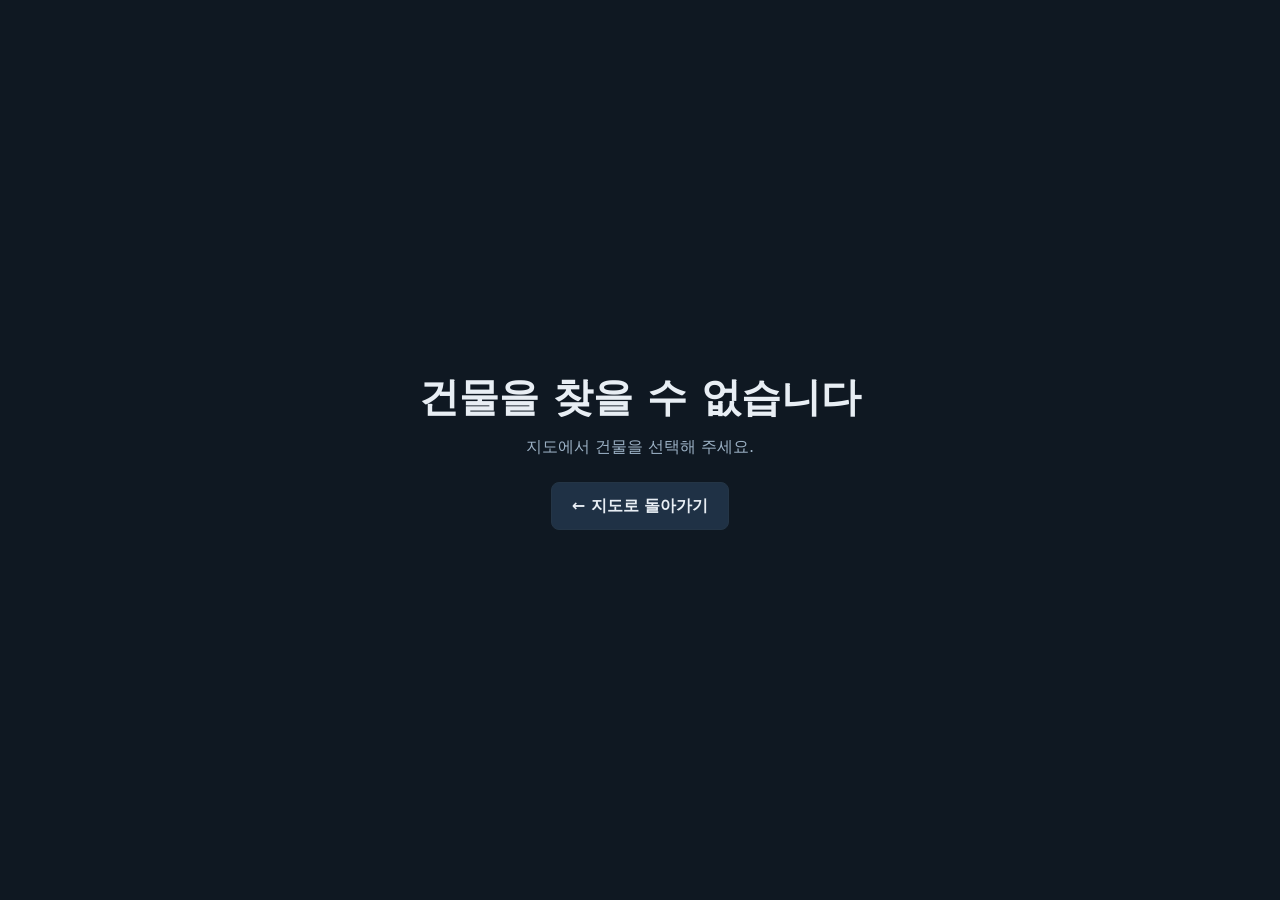
<file: building.html>
<!doctype html>
<html lang="ko">
  <head>
    <meta charset="UTF-8" />
    <meta name="viewport" content="width=device-width, initial-scale=1" />
    <title>건물 홈 - 공조 관제 재구성</title>
    <link rel="stylesheet" href="building.css" />
  </head>

  <body>
    <div id="app"></div>
    <script type="module" src="building.js"></script>
  </body>
</html>
</file>
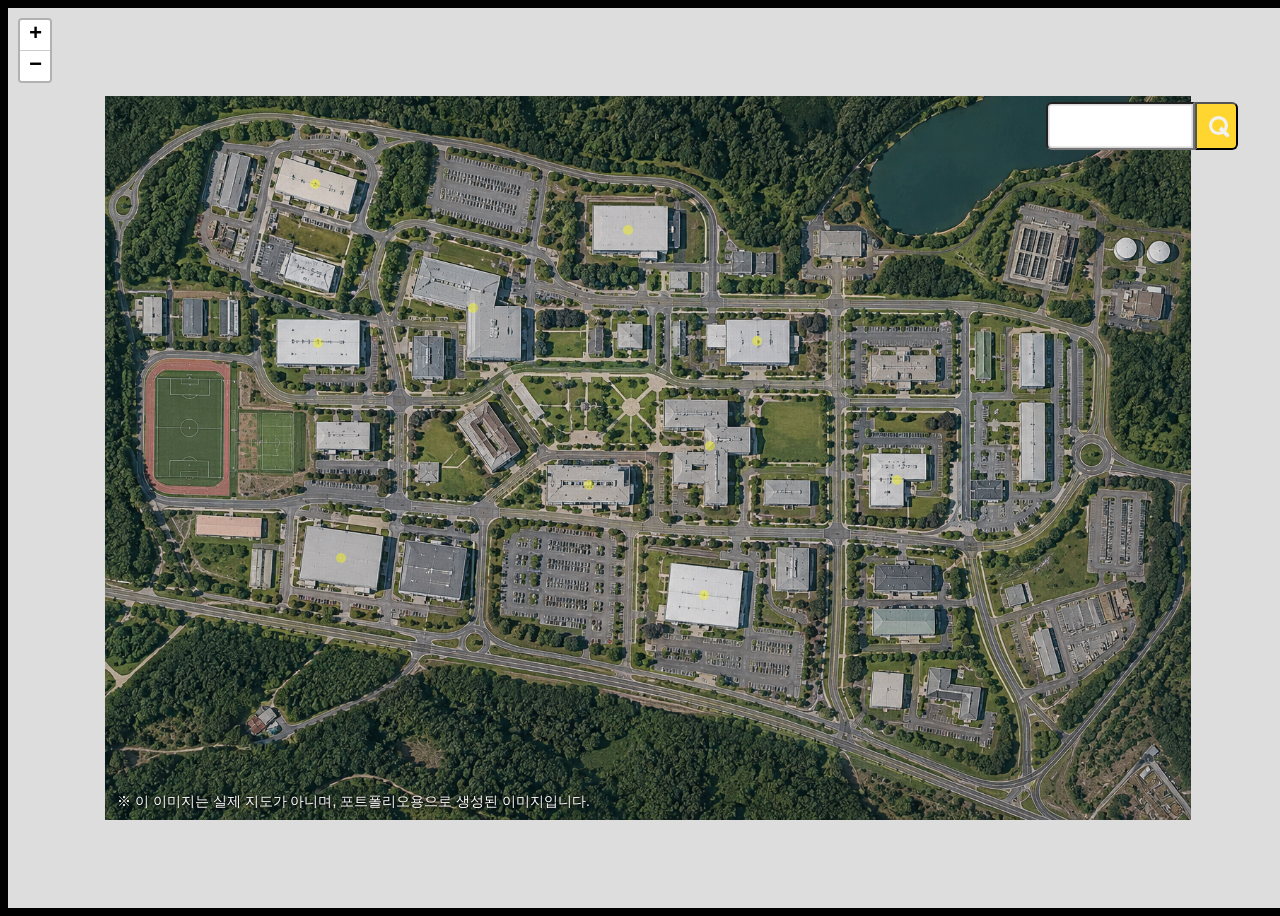
<file: home.html>
<!doctype html>
<!-- @noSnoop -->
<html lang="en">
  <head>
    <meta charset="UTF-8" />
    <title>UMCS OVERVIEW</title>
    <link rel="stylesheet" href="./lib/leaflet/leaflet.css" />
    <link rel="stylesheet" href="style.css" />
  </head>

  <body>
    <div id="map"></div>
    <div class="listBox"></div>

    <div class="srch_form autocomplete">
      <form action="" class="search-bar">
        <input
          type="search"
          name="search"
          id="search"
          onkeyup="filter()"
          pattern=".*\S.*"
          required
        />
        <button class="search-btn" type="submit">
          <span>Search</span>
        </button>
      </form>
      <div id="autoMaker"></div>
    </div>
  </body>

  <script src="./lib/leaflet/leaflet.js"></script>
  <script src="main.js"></script>
</html>
</file>
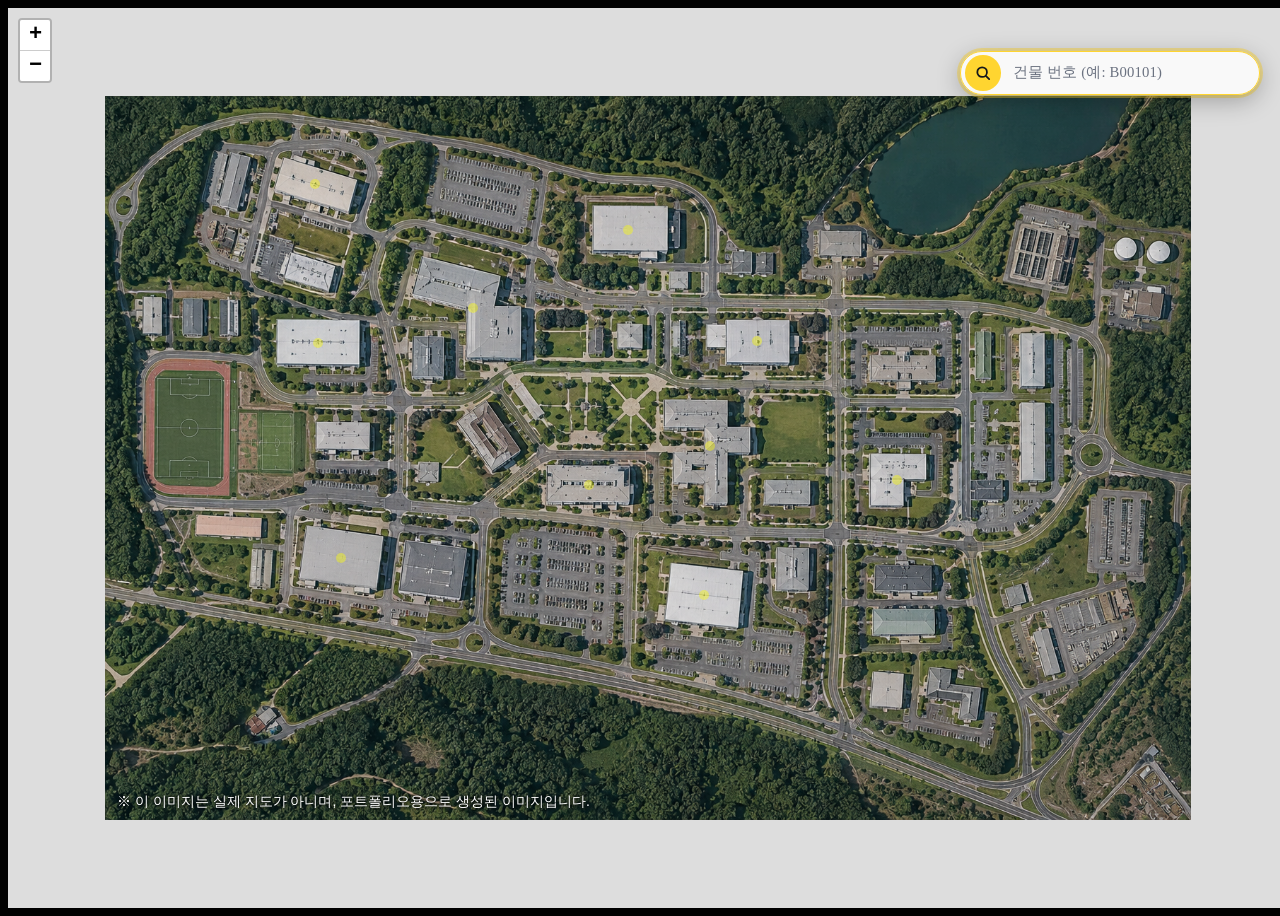
<file: bas-rebuild/home.html>
<!doctype html>
<!-- @noSnoop -->
<html lang="en">
  <head>
    <meta charset="UTF-8" />
    <title>UMCS OVERVIEW</title>
    <link rel="stylesheet" href="./lib/leaflet/leaflet.css" />
    <link rel="stylesheet" href="style.css" />
  </head>

  <body>
    <div id="map"></div>
    <div class="listBox"></div>

    <div class="srch_form autocomplete">
      <form action="" class="search-bar">
        <input
          type="search"
          name="search"
          id="search"
          placeholder="건물 번호 (예: B00101)"
          autocomplete="off"
          aria-label="건물 번호 검색"
          onkeyup="filter()"
          pattern=".*\S.*"
          required
        />
        <button class="search-btn" type="submit">
          <svg viewBox="0 0 24 24" fill="none" stroke="currentColor" stroke-width="2.4" stroke-linecap="round" stroke-linejoin="round" aria-hidden="true">
            <circle cx="11" cy="11" r="6.5" />
            <path d="M16 16l4.5 4.5" />
          </svg>
          <span>Search</span>
        </button>
      </form>
      <div id="autoMaker"></div>
    </div>
  </body>

  <script src="./lib/leaflet/leaflet.js"></script>
  <script src="main.js"></script>
</html>
</file>
<file: building.css>
:root {
  color-scheme: dark;
  --bg: #0f1822;
  --bar: #16222f;
  --line: #243546;
  --text: #e8eef4;
  --muted: #9bb0c4;
  --btn: #1f3145;
  --btn-hover: #2a4260;
  --accent: #4aa3ff;
  --ok: #1e7a4c;
  --danger: #d6363c;
  --gutter: clamp(1rem, 3vw, 2.5rem);
  font-family: -apple-system, "Apple SD Gothic Neo", "Malgun Gothic", "Noto Sans KR", system-ui, sans-serif;
}

* {
  box-sizing: border-box;
}

html,
body {
  height: 100%;
  margin: 0;
  background: var(--bg);
  color: var(--text);
}

#app {
  height: 100vh;
  height: 100dvh;
}

:focus-visible {
  outline: 2px solid var(--accent);
  outline-offset: 2px;
}

/* ── 레이아웃: 상단 10% 메뉴 바 / 나머지 90% 콘텐츠 ─────────────────────
   메뉴 바 내용(이름 줄 + 버튼 줄)이 10%보다 크면 내용 높이만큼 늘어난다. 좁은 화면에서 버튼이 줄바꿈될 때도 겹치지 않는다. */

.shell {
  height: 100%;
  display: grid;
  grid-template-rows: minmax(min-content, 10%) minmax(0, 1fr);
}

.content {
  position: relative;
  min-height: 0;
  overflow: hidden;
}

.page-slot {
  height: 100%;
}

.page {
  position: relative;
  height: 100%;
}

.page__photo {
  display: block;
  width: 100%;
  height: 100%;
  object-fit: cover;
}

/* 재구성·가상 데이터 안내. 모든 페이지 하단에 고정 */
.notice {
  position: absolute;
  inset: auto 0 0;
  margin: 0;
  padding: 0.5rem var(--gutter);
  font-size: 0.8125rem;
  color: #fff;
  background: rgb(0 0 0 / 0.68);
}

/* ── 메뉴 바 ──────────────────────────────────────────────────────── */

.menubar {
  position: relative;
  z-index: 10;
  display: flex;
  flex-direction: column;
  justify-content: center;
  gap: 0.5rem;
  padding: 0.5rem var(--gutter);
  background: var(--bar);
  border-bottom: 1px solid var(--line);
}

.menubar__title {
  display: flex;
  flex-wrap: wrap;
  align-items: baseline;
  gap: 0.25rem 1rem;
}

.menubar__back {
  color: var(--muted);
  font-size: 0.875rem;
  text-decoration: none;
}

.menubar__back:hover {
  color: var(--text);
  text-decoration: underline;
}

.menubar__name {
  margin: 0;
  font-size: 1.25rem;
}

.menubar__id {
  margin-left: 0.6rem;
  font-size: 0.875rem;
  font-weight: 500;
  color: var(--muted);
}

.menubar__row {
  display: flex;
  flex-wrap: wrap;
  justify-content: space-between;
  align-items: center;
  gap: 0.75rem 1rem;
}

.menubar__nav {
  display: flex;
  flex-wrap: wrap;
  gap: 0.5rem;
}

.btn,
.alarm-btn {
  display: inline-flex;
  align-items: center;
  gap: 0.5rem;
  min-height: 3rem;
  padding: 0 1.25rem;
  border: 1px solid var(--line);
  border-radius: 0.5rem;
  font: inherit;
  font-weight: 600;
  text-decoration: none;
  cursor: pointer;
}

.btn {
  background: var(--btn);
  color: var(--text);
}

.btn:hover {
  background: var(--btn-hover);
}

.btn[aria-current="page"],
.btn.is-active {
  border-color: var(--accent);
  box-shadow: inset 0 -3px 0 var(--accent);
}

.btn--dropdown::after {
  content: "";
  border: 0.3rem solid transparent;
  border-top-color: currentColor;
  border-bottom: 0;
}

.btn--dropdown[aria-expanded="true"]::after {
  transform: rotate(180deg);
}

/* ── AHU 드롭다운 ─────────────────────────────────────────────────── */

.dropdown {
  position: relative;
}

.dropdown__list {
  position: absolute;
  top: calc(100% + 0.35rem);
  left: 0;
  min-width: 100%;
  margin: 0;
  padding: 0.35rem;
  list-style: none;
  background: var(--bar);
  border: 1px solid var(--line);
  border-radius: 0.5rem;
  box-shadow: 0 8px 24px rgb(0 0 0 / 0.45);
}

.dropdown__list[hidden] {
  display: none;
}

.dropdown__list a,
.dropdown__empty {
  display: block;
  padding: 0.6rem 1rem;
  border-radius: 0.35rem;
  white-space: nowrap;
}

.dropdown__list a {
  color: var(--text);
  text-decoration: none;
}

.dropdown__list a:hover {
  background: var(--btn-hover);
}

.dropdown__list a[aria-current="page"] {
  color: var(--accent);
  font-weight: 700;
}

.dropdown__empty {
  color: var(--muted);
}

/* ── 알람 상태 버튼 ───────────────────────────────────────────────── */

.alarm-btn {
  color: #fff;
  border-color: transparent;
  font-weight: 700;
}

.alarm-btn::before {
  content: "";
  width: 0.7rem;
  height: 0.7rem;
  border-radius: 50%;
  background: #fff;
}

.alarm-btn--none {
  background: var(--ok);
}

.alarm-btn--active {
  background: var(--danger);
}

.alarm-btn--active::before {
  animation: blink 1.2s ease-in-out infinite;
}

.alarm-btn--acked {
  background: #b45f06; /* 알람은 남아 있지만 모두 확인함 */
}

@keyframes blink {
  50% {
    opacity: 0.25;
  }
}

@media (prefers-reduced-motion: reduce) {
  .alarm-btn--active::before {
    animation: none;
  }
}

/* ── 건물 홈: 기본 정보 카드 ──────────────────────────────────────── */

.info-card {
  position: absolute;
  left: var(--gutter);
  bottom: 3.5rem; /* 하단 안내 문구 위 */
  min-width: 15rem;
  padding: 1rem 1.25rem;
  background: rgb(15 24 34 / 0.84);
  backdrop-filter: blur(6px);
  border: 1px solid rgb(255 255 255 / 0.14);
  border-radius: 0.75rem;
}

.info-card h2 {
  margin: 0 0 0.6rem;
  font-size: 0.8125rem;
  letter-spacing: 0.04em;
  color: var(--muted);
}

.info-card dl {
  display: grid;
  grid-template-columns: auto 1fr;
  gap: 0.35rem 1.5rem;
  margin: 0;
}

.info-card dt {
  color: var(--muted);
}

.info-card dd {
  margin: 0;
  text-align: right;
  font-weight: 600;
}

/* ── 준비 중 / 안내 페이지 ────────────────────────────────────────── */

.page--message {
  display: flex;
  flex-direction: column;
  align-items: center;
  justify-content: center;
  gap: 0.75rem;
  padding: 1.5rem var(--gutter) 4rem;
  text-align: center;
}

.page--message h1,
.page--message h2 {
  margin: 0;
  font-size: clamp(1.75rem, 4vw, 2.5rem);
}

.page--message p {
  margin: 0;
  color: var(--muted);
}

.page--message .btn {
  margin-top: 0.75rem;
}

.page__eyebrow {
  font-size: 0.875rem;
}

.page--standalone {
  height: 100%;
  padding-bottom: 1.5rem;
}

/* ── 알람 콘솔 ────────────────────────────────────────────────────── */

.alarm-console {
  width: min(56rem, calc(100vw - 2rem));
  max-height: min(36rem, calc(100dvh - 2rem));
  padding: 0; /* 백드롭 클릭 판별을 위해 dialog 자체에는 여백을 두지 않는다 */
  overflow: hidden;
  color: var(--text);
  background: var(--bar);
  border: 1px solid var(--line);
  border-radius: 0.75rem;
}

.alarm-console[open] {
  display: flex;
  flex-direction: column;
}

.alarm-console::backdrop {
  background: rgb(0 0 0 / 0.6);
}

.alarm-console__head {
  display: flex;
  justify-content: space-between;
  align-items: flex-start;
  gap: 1rem;
  padding: 1rem 1.25rem;
  border-bottom: 1px solid var(--line);
}

.alarm-console__head h2 {
  margin: 0;
  font-size: 1.125rem;
}

.alarm-console__sub {
  margin: 0.25rem 0 0;
  font-size: 0.875rem;
  color: var(--muted);
}

.alarm-console__close,
.dialog-close {
  width: 2.5rem;
  height: 2.5rem;
  border: 0;
  border-radius: 0.5rem;
  background: transparent;
  color: var(--text);
  font-size: 1.5rem;
  line-height: 1;
  cursor: pointer;
}

.alarm-console__close:hover,
.dialog-close:hover {
  background: var(--btn-hover);
}

.alarm-console__body {
  overflow: auto;
}

.alarm-console__table {
  width: 100%;
  min-width: 34rem;
  border-collapse: collapse;
  font-size: 0.9375rem;
}

.alarm-console__table th {
  position: sticky;
  top: 0;
  padding: 0.65rem 1.25rem;
  text-align: left;
  font-weight: 600;
  color: var(--muted);
  background: var(--bar);
  border-bottom: 1px solid var(--line);
}

.alarm-console__table td {
  padding: 0.7rem 1.25rem;
  border-bottom: 1px solid rgb(255 255 255 / 0.06);
}

.alarm-console__table tr.is-unacked {
  background: rgb(214 54 60 / 0.14);
}

.alarm-console__table tr.is-acked {
  background: rgb(180 95 6 / 0.12);
}

.alarm-console__ack {
  min-height: 2rem;
  padding: 0 0.9rem;
  border: 1px solid var(--line);
  border-radius: 0.4rem;
  background: var(--btn);
  color: var(--text);
  font: inherit;
  font-weight: 700;
  cursor: pointer;
}

.alarm-console__ack:hover:not(:disabled) {
  background: var(--btn-hover);
}

.alarm-console__ack:disabled {
  opacity: 0.5;
  cursor: wait;
}

.alarm-console__time {
  white-space: nowrap;
  font-variant-numeric: tabular-nums;
}

.alarm-console__empty {
  margin: 0;
  padding: 2.5rem 1.25rem;
  text-align: center;
  color: var(--muted);
}

.chip {
  display: inline-block;
  padding: 0.15rem 0.65rem;
  border-radius: 999px;
  font-size: 0.8125rem;
  font-weight: 700;
}

.chip--unacked {
  background: var(--danger);
  color: #fff;
}

.chip--acked {
  background: #b45f06;
  color: #fff;
}

.chip--normal {
  background: #2b3d50;
  color: var(--muted);
}

/* ── TREND 페이지 ─────────────────────────────────────────────────── */

.trend {
  display: flex;
  gap: 1rem;
  padding: 1rem var(--gutter) 3.25rem; /* 하단 안내 문구 위 */
}

.trend__main {
  flex: 1;
  min-width: 0;
  display: flex;
  flex-direction: column;
  gap: 0.6rem;
}

.trend__title {
  margin: 0;
  font-size: 1.125rem;
}

.trend__chips {
  display: flex;
  flex-wrap: wrap;
  gap: 0.4rem;
  min-height: 1.75rem; /* 선택이 없어도 차트 위치가 흔들리지 않게 */
  margin: 0;
  padding: 0;
  list-style: none;
}

.chip--select {
  background: var(--btn);
  border: 1px solid var(--line);
  color: var(--text);
}

.trend__side {
  align-self: flex-start;
}

.trend-chart {
  position: relative;
  flex: 1;
  min-height: 0;
  padding: 0.75rem;
  background: var(--bar);
  border: 1px solid var(--line);
  border-radius: 0.75rem;
}

.trend-chart__canvas {
  position: relative;
  height: 100%;
}

.trend-chart__message {
  position: absolute;
  inset: 0;
  display: grid;
  place-items: center;
  margin: 0;
  padding: 1rem;
  text-align: center;
  font-size: 1.125rem;
  color: var(--muted);
  pointer-events: none;
}

.trend-chart__message[hidden] {
  display: none;
}

/* ── 설비 선택 콘솔 ───────────────────────────────────────────────── */

.picker {
  width: min(28rem, calc(100vw - 2rem));
  max-height: min(36rem, calc(100dvh - 2rem));
  padding: 0;
  overflow: hidden;
  color: var(--text);
  background: var(--bar);
  border: 1px solid var(--line);
  border-radius: 0.75rem;
}

.picker[open] {
  display: flex;
  flex-direction: column;
}

.picker::backdrop {
  background: rgb(0 0 0 / 0.6);
}

.picker__head {
  display: flex;
  justify-content: space-between;
  align-items: flex-start;
  gap: 1rem;
  padding: 1rem 1.25rem;
  border-bottom: 1px solid var(--line);
}

.picker__head h2 {
  margin: 0;
  font-size: 1.125rem;
}

.picker__sub {
  margin: 0.25rem 0 0;
  font-size: 0.875rem;
  color: var(--muted);
}

.picker__tree,
.picker__list {
  margin: 0;
  padding: 0;
  list-style: none;
}

.picker__tree {
  flex: 1;
  overflow: auto;
  padding: 0.5rem;
}

.picker__toggle {
  display: flex;
  align-items: center;
  gap: 0.6rem;
  width: 100%;
  min-height: 2.75rem;
  padding: 0 0.75rem;
  border: 0;
  border-radius: 0.5rem;
  background: transparent;
  color: var(--text);
  font: inherit;
  font-weight: 600;
  text-align: left;
  cursor: pointer;
}

.picker__toggle:hover {
  background: var(--btn-hover);
}

.picker__toggle::before {
  content: "";
  border: 0.3rem solid transparent;
  border-left-color: currentColor;
  border-right: 0;
  transition: transform 0.12s;
}

.picker__toggle[aria-expanded="true"]::before {
  transform: rotate(90deg);
}

.picker__count {
  margin-left: auto;
  font-size: 0.8125rem;
  font-weight: 400;
  color: var(--muted);
}

.picker__list {
  margin-left: 1.5rem;
  padding-left: 0.5rem;
  border-left: 1px solid var(--line);
}

.picker__list[hidden] {
  display: none;
}

.picker__item {
  display: flex;
  align-items: center;
  gap: 0.75rem;
  min-height: 2.5rem;
  padding: 0 0.75rem;
  border-radius: 0.5rem;
  cursor: pointer;
}

.picker__item:hover {
  background: var(--btn-hover);
}

.picker__item input {
  width: 1.1rem;
  height: 1.1rem;
  accent-color: var(--accent);
}

.picker__foot {
  display: flex;
  justify-content: space-between;
  align-items: center;
  gap: 1rem;
  padding: 0.75rem 1.25rem;
  border-top: 1px solid var(--line);
}

.picker__summary {
  color: var(--muted);
  font-size: 0.875rem;
}

/* ── 좁은 화면 ────────────────────────────────────────────────────── */

@media (max-width: 40rem) {
  .btn,
  .alarm-btn {
    min-height: 2.75rem;
    padding: 0 0.9rem;
  }

  .info-card {
    right: var(--gutter);
    min-width: 0;
  }

  .trend {
    flex-direction: column-reverse;
  }

  .trend__side {
    align-self: stretch;
  }

  .trend__side .btn {
    width: 100%;
    justify-content: center;
  }
}

/* ── AHU 계통도 ───────────────────────────────────────────────────── */

.ahu {
  display: flex;
  flex-direction: column;
  padding: 0.75rem var(--gutter) 3rem; /* 하단은 안내 문구 높이만큼 비운다 */
}

.ahu__head {
  display: flex;
  align-items: baseline;
  gap: 0.75rem;
  flex: none;
}

.ahu__head h2 {
  margin: 0;
  font-size: 1.25rem;
}

.ahu__head span {
  color: var(--muted);
  font-size: 0.875rem;
}

.ahu__stage {
  flex: 1;
  min-height: 0;
  display: grid;
  place-items: center;
}

.ahu__svg {
  width: 100%;
  height: 100%;
}

.ahu__status {
  margin: 0;
  color: var(--muted);
}

.ahu-tag rect {
  fill: rgb(15 24 34 / 0.88);
  stroke: var(--line);
}

.ahu-tag text,
.ahu-label {
  dominant-baseline: central;
  font-size: 15px;
}

/* 태그 폭(112)에 "SA-F 9000 CFM"까지 들어가도록 태그 안 글자는 조금 작게 */
.ahu-tag text {
  font-size: 13px;
}

.ahu-tag__label {
  fill: var(--muted);
}

.ahu-tag__value {
  fill: var(--text);
  font-weight: 700;
  font-variant-numeric: tabular-nums;
}

.ahu-label {
  fill: var(--muted);
  font-size: 20px;
  font-weight: 700;
}

/* 명령 박스: 태그와 같은 폭, 안에 켜기/끄기 버튼 */
.ahu-switch__box {
  fill: rgb(15 24 34 / 0.88);
  stroke: var(--line);
}

.ahu-switch__label,
.ahu-switch__btn text {
  dominant-baseline: central;
  font-size: 13px;
}

.ahu-switch__label {
  fill: var(--muted);
}

.ahu-switch__btn {
  cursor: pointer;
  outline: none;
}

.ahu-switch__btn rect {
  fill: var(--btn);
  stroke: var(--line);
}

.ahu-switch__btn:hover rect {
  fill: var(--btn-hover);
}

.ahu-switch__btn.is-on rect {
  fill: var(--ok);
  stroke: transparent;
}

.ahu-switch__btn:focus-visible rect {
  stroke: var(--accent);
  stroke-width: 2;
}

.ahu-switch__btn[aria-disabled="true"] {
  cursor: not-allowed;
  opacity: 0.5;
}

.ahu-switch__btn text {
  fill: var(--text);
  font-weight: 700;
  text-anchor: middle;
  pointer-events: none;
}
</file>
<file: lib/leaflet/leaflet.css>
/* required styles */

.leaflet-pane,
.leaflet-tile,
.leaflet-marker-icon,
.leaflet-marker-shadow,
.leaflet-tile-container,
.leaflet-pane > svg,
.leaflet-pane > canvas,
.leaflet-zoom-box,
.leaflet-image-layer,
.leaflet-layer {
	position: absolute;
	left: 0;
	top: 0;
	}
.leaflet-container {
	overflow: hidden;
	}
.leaflet-tile,
.leaflet-marker-icon,
.leaflet-marker-shadow {
	-webkit-user-select: none;
	   -moz-user-select: none;
	        user-select: none;
	  -webkit-user-drag: none;
	}
/* Prevents IE11 from highlighting tiles in blue */
.leaflet-tile::selection {
	background: transparent;
}
/* Safari renders non-retina tile on retina better with this, but Chrome is worse */
.leaflet-safari .leaflet-tile {
	image-rendering: -webkit-optimize-contrast;
	}
/* hack that prevents hw layers "stretching" when loading new tiles */
.leaflet-safari .leaflet-tile-container {
	width: 1600px;
	height: 1600px;
	-webkit-transform-origin: 0 0;
	}
.leaflet-marker-icon,
.leaflet-marker-shadow {
	display: block;
	}
/* .leaflet-container svg: reset svg max-width decleration shipped in Joomla! (joomla.org) 3.x */
/* .leaflet-container img: map is broken in FF if you have max-width: 100% on tiles */
.leaflet-container .leaflet-overlay-pane svg {
	max-width: none !important;
	max-height: none !important;
	}
.leaflet-container .leaflet-marker-pane img,
.leaflet-container .leaflet-shadow-pane img,
.leaflet-container .leaflet-tile-pane img,
.leaflet-container img.leaflet-image-layer,
.leaflet-container .leaflet-tile {
	max-width: none !important;
	max-height: none !important;
	width: auto;
	padding: 0;
	}

.leaflet-container img.leaflet-tile {
	/* See: https://bugs.chromium.org/p/chromium/issues/detail?id=600120 */
	mix-blend-mode: plus-lighter;
}

.leaflet-container.leaflet-touch-zoom {
	-ms-touch-action: pan-x pan-y;
	touch-action: pan-x pan-y;
	}
.leaflet-container.leaflet-touch-drag {
	-ms-touch-action: pinch-zoom;
	/* Fallback for FF which doesn't support pinch-zoom */
	touch-action: none;
	touch-action: pinch-zoom;
}
.leaflet-container.leaflet-touch-drag.leaflet-touch-zoom {
	-ms-touch-action: none;
	touch-action: none;
}
.leaflet-container {
	-webkit-tap-highlight-color: transparent;
}
.leaflet-container a {
	-webkit-tap-highlight-color: rgba(51, 181, 229, 0.4);
}
.leaflet-tile {
	filter: inherit;
	visibility: hidden;
	}
.leaflet-tile-loaded {
	visibility: inherit;
	}
.leaflet-zoom-box {
	width: 0;
	height: 0;
	-moz-box-sizing: border-box;
	     box-sizing: border-box;
	z-index: 800;
	}
/* workaround for https://bugzilla.mozilla.org/show_bug.cgi?id=888319 */
.leaflet-overlay-pane svg {
	-moz-user-select: none;
	}

.leaflet-pane         { z-index: 400; }

.leaflet-tile-pane    { z-index: 200; }
.leaflet-overlay-pane { z-index: 400; }
.leaflet-shadow-pane  { z-index: 500; }
.leaflet-marker-pane  { z-index: 600; }
.leaflet-tooltip-pane   { z-index: 650; }
.leaflet-popup-pane   { z-index: 700; }

.leaflet-map-pane canvas { z-index: 100; }
.leaflet-map-pane svg    { z-index: 200; }

.leaflet-vml-shape {
	width: 1px;
	height: 1px;
	}
.lvml {
	behavior: url(#default#VML);
	display: inline-block;
	position: absolute;
	}


/* control positioning */

.leaflet-control {
	position: relative;
	z-index: 800;
	pointer-events: visiblePainted; /* IE 9-10 doesn't have auto */
	pointer-events: auto;
	}
.leaflet-top,
.leaflet-bottom {
	position: absolute;
	z-index: 1000;
	pointer-events: none;
	}
.leaflet-top {
	top: 0;
	}
.leaflet-right {
	right: 0;
	}
.leaflet-bottom {
	bottom: 0;
	}
.leaflet-left {
	left: 0;
	}
.leaflet-control {
	float: left;
	clear: both;
	}
.leaflet-right .leaflet-control {
	float: right;
	}
.leaflet-top .leaflet-control {
	margin-top: 10px;
	}
.leaflet-bottom .leaflet-control {
	margin-bottom: 10px;
	}
.leaflet-left .leaflet-control {
	margin-left: 10px;
	}
.leaflet-right .leaflet-control {
	margin-right: 10px;
	}


/* zoom and fade animations */

.leaflet-fade-anim .leaflet-popup {
	opacity: 0;
	-webkit-transition: opacity 0.2s linear;
	   -moz-transition: opacity 0.2s linear;
	        transition: opacity 0.2s linear;
	}
.leaflet-fade-anim .leaflet-map-pane .leaflet-popup {
	opacity: 1;
	}
.leaflet-zoom-animated {
	-webkit-transform-origin: 0 0;
	    -ms-transform-origin: 0 0;
	        transform-origin: 0 0;
	}
svg.leaflet-zoom-animated {
	will-change: transform;
}

.leaflet-zoom-anim .leaflet-zoom-animated {
	-webkit-transition: -webkit-transform 0.25s cubic-bezier(0,0,0.25,1);
	   -moz-transition:    -moz-transform 0.25s cubic-bezier(0,0,0.25,1);
	        transition:         transform 0.25s cubic-bezier(0,0,0.25,1);
	}
.leaflet-zoom-anim .leaflet-tile,
.leaflet-pan-anim .leaflet-tile {
	-webkit-transition: none;
	   -moz-transition: none;
	        transition: none;
	}

.leaflet-zoom-anim .leaflet-zoom-hide {
	visibility: hidden;
	}


/* cursors */

.leaflet-interactive {
	cursor: pointer;
	}
.leaflet-grab {
	cursor: -webkit-grab;
	cursor:    -moz-grab;
	cursor:         grab;
	}
.leaflet-crosshair,
.leaflet-crosshair .leaflet-interactive {
	cursor: crosshair;
	}
.leaflet-popup-pane,
.leaflet-control {
	cursor: auto;
	}
.leaflet-dragging .leaflet-grab,
.leaflet-dragging .leaflet-grab .leaflet-interactive,
.leaflet-dragging .leaflet-marker-draggable {
	cursor: move;
	cursor: -webkit-grabbing;
	cursor:    -moz-grabbing;
	cursor:         grabbing;
	}

/* marker & overlays interactivity */
.leaflet-marker-icon,
.leaflet-marker-shadow,
.leaflet-image-layer,
.leaflet-pane > svg path,
.leaflet-tile-container {
	pointer-events: none;
	}

.leaflet-marker-icon.leaflet-interactive,
.leaflet-image-layer.leaflet-interactive,
.leaflet-pane > svg path.leaflet-interactive,
svg.leaflet-image-layer.leaflet-interactive path {
	pointer-events: visiblePainted; /* IE 9-10 doesn't have auto */
	pointer-events: auto;
	}

/* visual tweaks */

.leaflet-container {
	background: #ddd;
	outline-offset: 1px;
	}
.leaflet-container a {
	color: #0078A8;
	}
.leaflet-zoom-box {
	border: 2px dotted #38f;
	background: rgba(255,255,255,0.5);
	}


/* general typography */
.leaflet-container {
	font-family: "Helvetica Neue", Arial, Helvetica, sans-serif;
	font-size: 12px;
	font-size: 0.75rem;
	line-height: 1.5;
	}


/* general toolbar styles */

.leaflet-bar {
	box-shadow: 0 1px 5px rgba(0,0,0,0.65);
	border-radius: 4px;
	}
.leaflet-bar a {
	background-color: #fff;
	border-bottom: 1px solid #ccc;
	width: 26px;
	height: 26px;
	line-height: 26px;
	display: block;
	text-align: center;
	text-decoration: none;
	color: black;
	}
.leaflet-bar a,
.leaflet-control-layers-toggle {
	background-position: 50% 50%;
	background-repeat: no-repeat;
	display: block;
	}
.leaflet-bar a:hover,
.leaflet-bar a:focus {
	background-color: #f4f4f4;
	}
.leaflet-bar a:first-child {
	border-top-left-radius: 4px;
	border-top-right-radius: 4px;
	}
.leaflet-bar a:last-child {
	border-bottom-left-radius: 4px;
	border-bottom-right-radius: 4px;
	border-bottom: none;
	}
.leaflet-bar a.leaflet-disabled {
	cursor: default;
	background-color: #f4f4f4;
	color: #bbb;
	}

.leaflet-touch .leaflet-bar a {
	width: 30px;
	height: 30px;
	line-height: 30px;
	}
.leaflet-touch .leaflet-bar a:first-child {
	border-top-left-radius: 2px;
	border-top-right-radius: 2px;
	}
.leaflet-touch .leaflet-bar a:last-child {
	border-bottom-left-radius: 2px;
	border-bottom-right-radius: 2px;
	}

/* zoom control */

.leaflet-control-zoom-in,
.leaflet-control-zoom-out {
	font: bold 18px 'Lucida Console', Monaco, monospace;
	text-indent: 1px;
	}

.leaflet-touch .leaflet-control-zoom-in, .leaflet-touch .leaflet-control-zoom-out  {
	font-size: 22px;
	}


/* layers control */

.leaflet-control-layers {
	box-shadow: 0 1px 5px rgba(0,0,0,0.4);
	background: #fff;
	border-radius: 5px;
	}
.leaflet-control-layers-toggle {
	background-image: url(images/layers.png);
	width: 36px;
	height: 36px;
	}
.leaflet-retina .leaflet-control-layers-toggle {
	background-image: url(images/layers-2x.png);
	background-size: 26px 26px;
	}
.leaflet-touch .leaflet-control-layers-toggle {
	width: 44px;
	height: 44px;
	}
.leaflet-control-layers .leaflet-control-layers-list,
.leaflet-control-layers-expanded .leaflet-control-layers-toggle {
	display: none;
	}
.leaflet-control-layers-expanded .leaflet-control-layers-list {
	display: block;
	position: relative;
	}
.leaflet-control-layers-expanded {
	padding: 6px 10px 6px 6px;
	color: #333;
	background: #fff;
	}
.leaflet-control-layers-scrollbar {
	overflow-y: scroll;
	overflow-x: hidden;
	padding-right: 5px;
	}
.leaflet-control-layers-selector {
	margin-top: 2px;
	position: relative;
	top: 1px;
	}
.leaflet-control-layers label {
	display: block;
	font-size: 13px;
	font-size: 1.08333em;
	}
.leaflet-control-layers-separator {
	height: 0;
	border-top: 1px solid #ddd;
	margin: 5px -10px 5px -6px;
	}

/* Default icon URLs */
.leaflet-default-icon-path { /* used only in path-guessing heuristic, see L.Icon.Default */
	background-image: url(images/marker-icon.png);
	}


/* attribution and scale controls */

.leaflet-container .leaflet-control-attribution {
	background: #fff;
	background: rgba(255, 255, 255, 0.8);
	margin: 0;
	}
.leaflet-control-attribution,
.leaflet-control-scale-line {
	padding: 0 5px;
	color: #333;
	line-height: 1.4;
	}
.leaflet-control-attribution a {
	text-decoration: none;
	}
.leaflet-control-attribution a:hover,
.leaflet-control-attribution a:focus {
	text-decoration: underline;
	}
.leaflet-attribution-flag {
	display: inline !important;
	vertical-align: baseline !important;
	width: 1em;
	height: 0.6669em;
	}
.leaflet-left .leaflet-control-scale {
	margin-left: 5px;
	}
.leaflet-bottom .leaflet-control-scale {
	margin-bottom: 5px;
	}
.leaflet-control-scale-line {
	border: 2px solid #777;
	border-top: none;
	line-height: 1.1;
	padding: 2px 5px 1px;
	white-space: nowrap;
	-moz-box-sizing: border-box;
	     box-sizing: border-box;
	background: rgba(255, 255, 255, 0.8);
	text-shadow: 1px 1px #fff;
	}
.leaflet-control-scale-line:not(:first-child) {
	border-top: 2px solid #777;
	border-bottom: none;
	margin-top: -2px;
	}
.leaflet-control-scale-line:not(:first-child):not(:last-child) {
	border-bottom: 2px solid #777;
	}

.leaflet-touch .leaflet-control-attribution,
.leaflet-touch .leaflet-control-layers,
.leaflet-touch .leaflet-bar {
	box-shadow: none;
	}
.leaflet-touch .leaflet-control-layers,
.leaflet-touch .leaflet-bar {
	border: 2px solid rgba(0,0,0,0.2);
	background-clip: padding-box;
	}


/* popup */

.leaflet-popup {
	position: absolute;
	text-align: center;
	margin-bottom: 20px;
	}
.leaflet-popup-content-wrapper {
	padding: 1px;
	text-align: left;
	border-radius: 12px;
	}
.leaflet-popup-content {
	margin: 13px 24px 13px 20px;
	line-height: 1.3;
	font-size: 13px;
	font-size: 1.08333em;
	min-height: 1px;
	}
.leaflet-popup-content p {
	margin: 17px 0;
	margin: 1.3em 0;
	}
.leaflet-popup-tip-container {
	width: 40px;
	height: 20px;
	position: absolute;
	left: 50%;
	margin-top: -1px;
	margin-left: -20px;
	overflow: hidden;
	pointer-events: none;
	}
.leaflet-popup-tip {
	width: 17px;
	height: 17px;
	padding: 1px;

	margin: -10px auto 0;
	pointer-events: auto;

	-webkit-transform: rotate(45deg);
	   -moz-transform: rotate(45deg);
	    -ms-transform: rotate(45deg);
	        transform: rotate(45deg);
	}
.leaflet-popup-content-wrapper,
.leaflet-popup-tip {
	background: white;
	color: #333;
	box-shadow: 0 3px 14px rgba(0,0,0,0.4);
	}
.leaflet-container a.leaflet-popup-close-button {
	position: absolute;
	top: 0;
	right: 0;
	border: none;
	text-align: center;
	width: 24px;
	height: 24px;
	font: 16px/24px Tahoma, Verdana, sans-serif;
	color: #757575;
	text-decoration: none;
	background: transparent;
	}
.leaflet-container a.leaflet-popup-close-button:hover,
.leaflet-container a.leaflet-popup-close-button:focus {
	color: #585858;
	}
.leaflet-popup-scrolled {
	overflow: auto;
	}

.leaflet-oldie .leaflet-popup-content-wrapper {
	-ms-zoom: 1;
	}
.leaflet-oldie .leaflet-popup-tip {
	width: 24px;
	margin: 0 auto;

	-ms-filter: "progid:DXImageTransform.Microsoft.Matrix(M11=0.70710678, M12=0.70710678, M21=-0.70710678, M22=0.70710678)";
	filter: progid:DXImageTransform.Microsoft.Matrix(M11=0.70710678, M12=0.70710678, M21=-0.70710678, M22=0.70710678);
	}

.leaflet-oldie .leaflet-control-zoom,
.leaflet-oldie .leaflet-control-layers,
.leaflet-oldie .leaflet-popup-content-wrapper,
.leaflet-oldie .leaflet-popup-tip {
	border: 1px solid #999;
	}


/* div icon */

.leaflet-div-icon {
	background: #fff;
	border: 1px solid #666;
	}


/* Tooltip */
/* Base styles for the element that has a tooltip */
.leaflet-tooltip {
	position: absolute;
	padding: 6px;
	background-color: #fff;
	border: 1px solid #fff;
	border-radius: 3px;
	color: #222;
	white-space: nowrap;
	-webkit-user-select: none;
	-moz-user-select: none;
	-ms-user-select: none;
	user-select: none;
	pointer-events: none;
	box-shadow: 0 1px 3px rgba(0,0,0,0.4);
	}
.leaflet-tooltip.leaflet-interactive {
	cursor: pointer;
	pointer-events: auto;
	}
.leaflet-tooltip-top:before,
.leaflet-tooltip-bottom:before,
.leaflet-tooltip-left:before,
.leaflet-tooltip-right:before {
	position: absolute;
	pointer-events: none;
	border: 6px solid transparent;
	background: transparent;
	content: "";
	}

/* Directions */

.leaflet-tooltip-bottom {
	margin-top: 6px;
}
.leaflet-tooltip-top {
	margin-top: -6px;
}
.leaflet-tooltip-bottom:before,
.leaflet-tooltip-top:before {
	left: 50%;
	margin-left: -6px;
	}
.leaflet-tooltip-top:before {
	bottom: 0;
	margin-bottom: -12px;
	border-top-color: #fff;
	}
.leaflet-tooltip-bottom:before {
	top: 0;
	margin-top: -12px;
	margin-left: -6px;
	border-bottom-color: #fff;
	}
.leaflet-tooltip-left {
	margin-left: -6px;
}
.leaflet-tooltip-right {
	margin-left: 6px;
}
.leaflet-tooltip-left:before,
.leaflet-tooltip-right:before {
	top: 50%;
	margin-top: -6px;
	}
.leaflet-tooltip-left:before {
	right: 0;
	margin-right: -12px;
	border-left-color: #fff;
	}
.leaflet-tooltip-right:before {
	left: 0;
	margin-left: -12px;
	border-right-color: #fff;
	}

/* Printing */

@media print {
	/* Prevent printers from removing background-images of controls. */
	.leaflet-control {
		-webkit-print-color-adjust: exact;
		print-color-adjust: exact;
		}
	}
</file>
<file: style.css>
body{
  background-color : black; 
  box-sizing: border-box;
}

  /*.autocomplete {*/
  /*position: absolute;*/
  /*right: 30px;*/
  /*display: inline-block;*/
  /*}*/

  .autocomplete-items {
      position: absolute;
      border: 1px solid #d4d4d4;
      border-bottom: none;
      border-top: none;
      z-index: 99;
      width:120px;
      top: 70%;
      left: 40px;
      right: 0;
  }

  .autocomplete-items div {
      padding: 10px;
      cursor: pointer;
      background-color: #fff;
      border-bottom: 1px solid #d4d4d4;
  }

  .autocomplete-items div:hover {
      background-color: #e9e9e9;
  }

  .autocomplete-active {
  background-color: DodgerBlue !important;
      color: #ffffff;
  }	

#map{
  width:100vw;
  height:100vh;
  position: relative;
  z-index: 0; /* Leaflet 패널(z-index 400~700)이 마커·서치바 위로 올라오지 않게 스택 컨텍스트 생성 */
}
.searchBox {
  position:absolute;
  top:100px;
  right:30px;
}

.listBox {
  max-width: 500px;
  display: none;
}

/* #search{
  width: 100px;
  height:35px;
  margin: 0 auto;
  padding: 0;
} */

#temp{
  margin-left: 600px;
}

.listInner {
  background-color: #dedede;
  margin: 10px 5px;
  padding: 4px;
  display: none;
}

.user-wrap{
  width: 75px;
}

.point {
  color: black;
  font-size: 50px;
  display: block;
}

.text{
  position: absolute;
  font-size: 25px;
  font-weight: bold;
  color: black;
  top: 30px;
  left: -25%;
  background-color: white;
  border: outset navy;
  display: flex;
  padding: 2px 7px;
  white-space: nowrap;
  transform:translate(-25%,5%)
}

.marker{
    position: absolute;
    width: 10px;
    height: 10px;
}

.marker_info {
    font-family: Consolas, monospace;
    font-size: 20px;
    padding: 10px 15px;
    background-color: #444444;
    border-radius: 5px;
    color: #ffffff;
    position:absolute;
    display: none;
    top: 20px;
    left: 50%;
    transform: translateX(-50%); /* 박스 가운데가 마커 중심 아래에 오도록 */
    white-space: nowrap;         /* 텍스트 길이에 맞춰 박스가 늘어나고 한 줄로 유지 */
}

.marker_link {
    box-sizing: border-box;
    border-radius: 10px;
    background-color: yellow;
    width: 10px;
    height: 10px;
    opacity: 0.4;
    display: block;
    transition: transform 1s;
}

/* 10x10 → 20x20. scale이라 중심이 고정된다 */
.marker_link:hover{
    opacity: 0.75;
    border: 1px solid red;
    transform: scale(2);
}

.map-notice-text {
    position: absolute;
    bottom: 0;
    left: 0;
    white-space: nowrap;
    font-size: 14px;
    color: #ffffff;
    text-shadow: 0 0 3px #000000, 0 0 6px #000000; /* 위성 이미지 위에서도 읽히도록 */
    pointer-events: none;
}

.marker_link:hover + .marker_info{    
  position:absolute;
  display: block;
}

button, input {
    font: 1em Hind, calibri;
    line-height: 1.5em;
}
input {
    color: #171717;
}
.search-bar {
    display: flex;
}

.search-bar input,
.search-btn, 
.search-btn:before, 
.search-btn:after {
    transition: all 0.25s ease-out;
}
.search-bar input,
.search-btn {
    width: 3em;
    height: 3em;
}
.search-bar input:invalid:not(:focus),
.search-btn {
    cursor: pointer;
}
.search-bar,
.search-bar input:focus,
.search-bar input:valid  {
    width: 100%;
}
.search-bar input:focus,
.search-bar input:not(:focus) + .search-btn:focus {
    outline: transparent;
}
.search-bar {
  padding:2em;
  position: absolute;
  top:70px;
  right:10px;
    justify-content: center;
    max-width: 12em;
}
.search-bar input {
    background: transparent;
    border-radius: 1.5em;
    box-shadow: 0 0 0 0.6em #ffd530 inset;
    padding: 0.75em;
    transform: translate(0.5em,0.5em) scale(0.5);
    transform-origin: 100% 0;
    -webkit-appearance: none;
    -moz-appearance: none;
    appearance: none;
}
.search-bar input::-webkit-search-decoration {
    -webkit-appearance: none;
}
.search-bar input:focus,
.search-bar input:valid {
    background: #fff;
    border-radius: 0.375em 0 0 0.375em;
    box-shadow: 0 0 0 0.1em #d9d9d9 inset;
    transform: scale(1);
}
.search-btn {
    background: #ffd530;
    border-radius: 0 0.75em 0.75em 0 / 0 1.5em 1.5em 0;
    padding: 0.75em;
    position: relative;
    transform: translate(0.25em,0.25em) rotate(45deg) scale(0.25,0.125);
    transform-origin: 0 50%;
}
.search-btn:before, 
.search-btn:after {
    content: "";
    display: block;
    opacity: 0;
    position: absolute;
}
.search-btn:before {
    border-radius: 50%;
    box-shadow: 0 0 0 0.2em #f1f1f1 inset;
    top: 0.75em;
    left: 0.75em;
    width: 1.2em;
    height: 1.2em;
}
.search-btn:after {
    background: #f1f1f1;
    border-radius: 0 0.25em 0.25em 0;
    top: 51%;
    left: 51%;
    width: 0.75em;
    height: 0.25em;
    transform: translate(0.2em,0) rotate(45deg);
    transform-origin: 0 50%;
}
.search-btn span {
    display: inline-block;
    overflow: hidden;
    width: 1px;
    height: 1px;
}

/* Active state */
.search-bar input:focus + .search-btn,
.search-bar input:valid + .search-btn {
    background: #ffd530;
    border-radius: 0 0.375em 0.375em 0;
    transform: scale(1);
}
.search-bar input:focus + .search-btn:before, 
.search-bar input:focus + .search-btn:after,
.search-bar input:valid + .search-btn:before, 
.search-bar input:valid + .search-btn:after {
    opacity: 1;
}
.search-bar input:focus + .search-btn:hover,
.search-bar input:valid + .search-btn:hover,
.search-bar input:valid:not(:focus) + .search-btn:focus {
    background: #0c48db;
}
.search-bar input:focus + .search-btn:active,
.search-bar input:valid + .search-btn:active {
    transform: translateY(1px);
}

@media screen and (prefers-color-scheme: dark) {
    body, input {
        color: #f1f1f1;
    }
    body {
        background: #171717;
    }
    .search-bar input {
        box-shadow: 0 0 0 0.4em #f1f1f1 inset;
    }
    .search-bar input:focus,
    .search-bar input:valid {
        background: #3d3d3d;
        box-shadow: 0 0 0 0.1em #3d3d3d inset;
    }
    .search-btn {
        background: #f1f1f1;
    }
}
</file>
<file: bas-rebuild/lib/leaflet/leaflet.css>
/* required styles */

.leaflet-pane,
.leaflet-tile,
.leaflet-marker-icon,
.leaflet-marker-shadow,
.leaflet-tile-container,
.leaflet-pane > svg,
.leaflet-pane > canvas,
.leaflet-zoom-box,
.leaflet-image-layer,
.leaflet-layer {
	position: absolute;
	left: 0;
	top: 0;
	}
.leaflet-container {
	overflow: hidden;
	}
.leaflet-tile,
.leaflet-marker-icon,
.leaflet-marker-shadow {
	-webkit-user-select: none;
	   -moz-user-select: none;
	        user-select: none;
	  -webkit-user-drag: none;
	}
/* Prevents IE11 from highlighting tiles in blue */
.leaflet-tile::selection {
	background: transparent;
}
/* Safari renders non-retina tile on retina better with this, but Chrome is worse */
.leaflet-safari .leaflet-tile {
	image-rendering: -webkit-optimize-contrast;
	}
/* hack that prevents hw layers "stretching" when loading new tiles */
.leaflet-safari .leaflet-tile-container {
	width: 1600px;
	height: 1600px;
	-webkit-transform-origin: 0 0;
	}
.leaflet-marker-icon,
.leaflet-marker-shadow {
	display: block;
	}
/* .leaflet-container svg: reset svg max-width decleration shipped in Joomla! (joomla.org) 3.x */
/* .leaflet-container img: map is broken in FF if you have max-width: 100% on tiles */
.leaflet-container .leaflet-overlay-pane svg {
	max-width: none !important;
	max-height: none !important;
	}
.leaflet-container .leaflet-marker-pane img,
.leaflet-container .leaflet-shadow-pane img,
.leaflet-container .leaflet-tile-pane img,
.leaflet-container img.leaflet-image-layer,
.leaflet-container .leaflet-tile {
	max-width: none !important;
	max-height: none !important;
	width: auto;
	padding: 0;
	}

.leaflet-container img.leaflet-tile {
	/* See: https://bugs.chromium.org/p/chromium/issues/detail?id=600120 */
	mix-blend-mode: plus-lighter;
}

.leaflet-container.leaflet-touch-zoom {
	-ms-touch-action: pan-x pan-y;
	touch-action: pan-x pan-y;
	}
.leaflet-container.leaflet-touch-drag {
	-ms-touch-action: pinch-zoom;
	/* Fallback for FF which doesn't support pinch-zoom */
	touch-action: none;
	touch-action: pinch-zoom;
}
.leaflet-container.leaflet-touch-drag.leaflet-touch-zoom {
	-ms-touch-action: none;
	touch-action: none;
}
.leaflet-container {
	-webkit-tap-highlight-color: transparent;
}
.leaflet-container a {
	-webkit-tap-highlight-color: rgba(51, 181, 229, 0.4);
}
.leaflet-tile {
	filter: inherit;
	visibility: hidden;
	}
.leaflet-tile-loaded {
	visibility: inherit;
	}
.leaflet-zoom-box {
	width: 0;
	height: 0;
	-moz-box-sizing: border-box;
	     box-sizing: border-box;
	z-index: 800;
	}
/* workaround for https://bugzilla.mozilla.org/show_bug.cgi?id=888319 */
.leaflet-overlay-pane svg {
	-moz-user-select: none;
	}

.leaflet-pane         { z-index: 400; }

.leaflet-tile-pane    { z-index: 200; }
.leaflet-overlay-pane { z-index: 400; }
.leaflet-shadow-pane  { z-index: 500; }
.leaflet-marker-pane  { z-index: 600; }
.leaflet-tooltip-pane   { z-index: 650; }
.leaflet-popup-pane   { z-index: 700; }

.leaflet-map-pane canvas { z-index: 100; }
.leaflet-map-pane svg    { z-index: 200; }

.leaflet-vml-shape {
	width: 1px;
	height: 1px;
	}
.lvml {
	behavior: url(#default#VML);
	display: inline-block;
	position: absolute;
	}


/* control positioning */

.leaflet-control {
	position: relative;
	z-index: 800;
	pointer-events: visiblePainted; /* IE 9-10 doesn't have auto */
	pointer-events: auto;
	}
.leaflet-top,
.leaflet-bottom {
	position: absolute;
	z-index: 1000;
	pointer-events: none;
	}
.leaflet-top {
	top: 0;
	}
.leaflet-right {
	right: 0;
	}
.leaflet-bottom {
	bottom: 0;
	}
.leaflet-left {
	left: 0;
	}
.leaflet-control {
	float: left;
	clear: both;
	}
.leaflet-right .leaflet-control {
	float: right;
	}
.leaflet-top .leaflet-control {
	margin-top: 10px;
	}
.leaflet-bottom .leaflet-control {
	margin-bottom: 10px;
	}
.leaflet-left .leaflet-control {
	margin-left: 10px;
	}
.leaflet-right .leaflet-control {
	margin-right: 10px;
	}


/* zoom and fade animations */

.leaflet-fade-anim .leaflet-popup {
	opacity: 0;
	-webkit-transition: opacity 0.2s linear;
	   -moz-transition: opacity 0.2s linear;
	        transition: opacity 0.2s linear;
	}
.leaflet-fade-anim .leaflet-map-pane .leaflet-popup {
	opacity: 1;
	}
.leaflet-zoom-animated {
	-webkit-transform-origin: 0 0;
	    -ms-transform-origin: 0 0;
	        transform-origin: 0 0;
	}
svg.leaflet-zoom-animated {
	will-change: transform;
}

.leaflet-zoom-anim .leaflet-zoom-animated {
	-webkit-transition: -webkit-transform 0.25s cubic-bezier(0,0,0.25,1);
	   -moz-transition:    -moz-transform 0.25s cubic-bezier(0,0,0.25,1);
	        transition:         transform 0.25s cubic-bezier(0,0,0.25,1);
	}
.leaflet-zoom-anim .leaflet-tile,
.leaflet-pan-anim .leaflet-tile {
	-webkit-transition: none;
	   -moz-transition: none;
	        transition: none;
	}

.leaflet-zoom-anim .leaflet-zoom-hide {
	visibility: hidden;
	}


/* cursors */

.leaflet-interactive {
	cursor: pointer;
	}
.leaflet-grab {
	cursor: -webkit-grab;
	cursor:    -moz-grab;
	cursor:         grab;
	}
.leaflet-crosshair,
.leaflet-crosshair .leaflet-interactive {
	cursor: crosshair;
	}
.leaflet-popup-pane,
.leaflet-control {
	cursor: auto;
	}
.leaflet-dragging .leaflet-grab,
.leaflet-dragging .leaflet-grab .leaflet-interactive,
.leaflet-dragging .leaflet-marker-draggable {
	cursor: move;
	cursor: -webkit-grabbing;
	cursor:    -moz-grabbing;
	cursor:         grabbing;
	}

/* marker & overlays interactivity */
.leaflet-marker-icon,
.leaflet-marker-shadow,
.leaflet-image-layer,
.leaflet-pane > svg path,
.leaflet-tile-container {
	pointer-events: none;
	}

.leaflet-marker-icon.leaflet-interactive,
.leaflet-image-layer.leaflet-interactive,
.leaflet-pane > svg path.leaflet-interactive,
svg.leaflet-image-layer.leaflet-interactive path {
	pointer-events: visiblePainted; /* IE 9-10 doesn't have auto */
	pointer-events: auto;
	}

/* visual tweaks */

.leaflet-container {
	background: #ddd;
	outline-offset: 1px;
	}
.leaflet-container a {
	color: #0078A8;
	}
.leaflet-zoom-box {
	border: 2px dotted #38f;
	background: rgba(255,255,255,0.5);
	}


/* general typography */
.leaflet-container {
	font-family: "Helvetica Neue", Arial, Helvetica, sans-serif;
	font-size: 12px;
	font-size: 0.75rem;
	line-height: 1.5;
	}


/* general toolbar styles */

.leaflet-bar {
	box-shadow: 0 1px 5px rgba(0,0,0,0.65);
	border-radius: 4px;
	}
.leaflet-bar a {
	background-color: #fff;
	border-bottom: 1px solid #ccc;
	width: 26px;
	height: 26px;
	line-height: 26px;
	display: block;
	text-align: center;
	text-decoration: none;
	color: black;
	}
.leaflet-bar a,
.leaflet-control-layers-toggle {
	background-position: 50% 50%;
	background-repeat: no-repeat;
	display: block;
	}
.leaflet-bar a:hover,
.leaflet-bar a:focus {
	background-color: #f4f4f4;
	}
.leaflet-bar a:first-child {
	border-top-left-radius: 4px;
	border-top-right-radius: 4px;
	}
.leaflet-bar a:last-child {
	border-bottom-left-radius: 4px;
	border-bottom-right-radius: 4px;
	border-bottom: none;
	}
.leaflet-bar a.leaflet-disabled {
	cursor: default;
	background-color: #f4f4f4;
	color: #bbb;
	}

.leaflet-touch .leaflet-bar a {
	width: 30px;
	height: 30px;
	line-height: 30px;
	}
.leaflet-touch .leaflet-bar a:first-child {
	border-top-left-radius: 2px;
	border-top-right-radius: 2px;
	}
.leaflet-touch .leaflet-bar a:last-child {
	border-bottom-left-radius: 2px;
	border-bottom-right-radius: 2px;
	}

/* zoom control */

.leaflet-control-zoom-in,
.leaflet-control-zoom-out {
	font: bold 18px 'Lucida Console', Monaco, monospace;
	text-indent: 1px;
	}

.leaflet-touch .leaflet-control-zoom-in, .leaflet-touch .leaflet-control-zoom-out  {
	font-size: 22px;
	}


/* layers control */

.leaflet-control-layers {
	box-shadow: 0 1px 5px rgba(0,0,0,0.4);
	background: #fff;
	border-radius: 5px;
	}
.leaflet-control-layers-toggle {
	background-image: url(images/layers.png);
	width: 36px;
	height: 36px;
	}
.leaflet-retina .leaflet-control-layers-toggle {
	background-image: url(images/layers-2x.png);
	background-size: 26px 26px;
	}
.leaflet-touch .leaflet-control-layers-toggle {
	width: 44px;
	height: 44px;
	}
.leaflet-control-layers .leaflet-control-layers-list,
.leaflet-control-layers-expanded .leaflet-control-layers-toggle {
	display: none;
	}
.leaflet-control-layers-expanded .leaflet-control-layers-list {
	display: block;
	position: relative;
	}
.leaflet-control-layers-expanded {
	padding: 6px 10px 6px 6px;
	color: #333;
	background: #fff;
	}
.leaflet-control-layers-scrollbar {
	overflow-y: scroll;
	overflow-x: hidden;
	padding-right: 5px;
	}
.leaflet-control-layers-selector {
	margin-top: 2px;
	position: relative;
	top: 1px;
	}
.leaflet-control-layers label {
	display: block;
	font-size: 13px;
	font-size: 1.08333em;
	}
.leaflet-control-layers-separator {
	height: 0;
	border-top: 1px solid #ddd;
	margin: 5px -10px 5px -6px;
	}

/* Default icon URLs */
.leaflet-default-icon-path { /* used only in path-guessing heuristic, see L.Icon.Default */
	background-image: url(images/marker-icon.png);
	}


/* attribution and scale controls */

.leaflet-container .leaflet-control-attribution {
	background: #fff;
	background: rgba(255, 255, 255, 0.8);
	margin: 0;
	}
.leaflet-control-attribution,
.leaflet-control-scale-line {
	padding: 0 5px;
	color: #333;
	line-height: 1.4;
	}
.leaflet-control-attribution a {
	text-decoration: none;
	}
.leaflet-control-attribution a:hover,
.leaflet-control-attribution a:focus {
	text-decoration: underline;
	}
.leaflet-attribution-flag {
	display: inline !important;
	vertical-align: baseline !important;
	width: 1em;
	height: 0.6669em;
	}
.leaflet-left .leaflet-control-scale {
	margin-left: 5px;
	}
.leaflet-bottom .leaflet-control-scale {
	margin-bottom: 5px;
	}
.leaflet-control-scale-line {
	border: 2px solid #777;
	border-top: none;
	line-height: 1.1;
	padding: 2px 5px 1px;
	white-space: nowrap;
	-moz-box-sizing: border-box;
	     box-sizing: border-box;
	background: rgba(255, 255, 255, 0.8);
	text-shadow: 1px 1px #fff;
	}
.leaflet-control-scale-line:not(:first-child) {
	border-top: 2px solid #777;
	border-bottom: none;
	margin-top: -2px;
	}
.leaflet-control-scale-line:not(:first-child):not(:last-child) {
	border-bottom: 2px solid #777;
	}

.leaflet-touch .leaflet-control-attribution,
.leaflet-touch .leaflet-control-layers,
.leaflet-touch .leaflet-bar {
	box-shadow: none;
	}
.leaflet-touch .leaflet-control-layers,
.leaflet-touch .leaflet-bar {
	border: 2px solid rgba(0,0,0,0.2);
	background-clip: padding-box;
	}


/* popup */

.leaflet-popup {
	position: absolute;
	text-align: center;
	margin-bottom: 20px;
	}
.leaflet-popup-content-wrapper {
	padding: 1px;
	text-align: left;
	border-radius: 12px;
	}
.leaflet-popup-content {
	margin: 13px 24px 13px 20px;
	line-height: 1.3;
	font-size: 13px;
	font-size: 1.08333em;
	min-height: 1px;
	}
.leaflet-popup-content p {
	margin: 17px 0;
	margin: 1.3em 0;
	}
.leaflet-popup-tip-container {
	width: 40px;
	height: 20px;
	position: absolute;
	left: 50%;
	margin-top: -1px;
	margin-left: -20px;
	overflow: hidden;
	pointer-events: none;
	}
.leaflet-popup-tip {
	width: 17px;
	height: 17px;
	padding: 1px;

	margin: -10px auto 0;
	pointer-events: auto;

	-webkit-transform: rotate(45deg);
	   -moz-transform: rotate(45deg);
	    -ms-transform: rotate(45deg);
	        transform: rotate(45deg);
	}
.leaflet-popup-content-wrapper,
.leaflet-popup-tip {
	background: white;
	color: #333;
	box-shadow: 0 3px 14px rgba(0,0,0,0.4);
	}
.leaflet-container a.leaflet-popup-close-button {
	position: absolute;
	top: 0;
	right: 0;
	border: none;
	text-align: center;
	width: 24px;
	height: 24px;
	font: 16px/24px Tahoma, Verdana, sans-serif;
	color: #757575;
	text-decoration: none;
	background: transparent;
	}
.leaflet-container a.leaflet-popup-close-button:hover,
.leaflet-container a.leaflet-popup-close-button:focus {
	color: #585858;
	}
.leaflet-popup-scrolled {
	overflow: auto;
	}

.leaflet-oldie .leaflet-popup-content-wrapper {
	-ms-zoom: 1;
	}
.leaflet-oldie .leaflet-popup-tip {
	width: 24px;
	margin: 0 auto;

	-ms-filter: "progid:DXImageTransform.Microsoft.Matrix(M11=0.70710678, M12=0.70710678, M21=-0.70710678, M22=0.70710678)";
	filter: progid:DXImageTransform.Microsoft.Matrix(M11=0.70710678, M12=0.70710678, M21=-0.70710678, M22=0.70710678);
	}

.leaflet-oldie .leaflet-control-zoom,
.leaflet-oldie .leaflet-control-layers,
.leaflet-oldie .leaflet-popup-content-wrapper,
.leaflet-oldie .leaflet-popup-tip {
	border: 1px solid #999;
	}


/* div icon */

.leaflet-div-icon {
	background: #fff;
	border: 1px solid #666;
	}


/* Tooltip */
/* Base styles for the element that has a tooltip */
.leaflet-tooltip {
	position: absolute;
	padding: 6px;
	background-color: #fff;
	border: 1px solid #fff;
	border-radius: 3px;
	color: #222;
	white-space: nowrap;
	-webkit-user-select: none;
	-moz-user-select: none;
	-ms-user-select: none;
	user-select: none;
	pointer-events: none;
	box-shadow: 0 1px 3px rgba(0,0,0,0.4);
	}
.leaflet-tooltip.leaflet-interactive {
	cursor: pointer;
	pointer-events: auto;
	}
.leaflet-tooltip-top:before,
.leaflet-tooltip-bottom:before,
.leaflet-tooltip-left:before,
.leaflet-tooltip-right:before {
	position: absolute;
	pointer-events: none;
	border: 6px solid transparent;
	background: transparent;
	content: "";
	}

/* Directions */

.leaflet-tooltip-bottom {
	margin-top: 6px;
}
.leaflet-tooltip-top {
	margin-top: -6px;
}
.leaflet-tooltip-bottom:before,
.leaflet-tooltip-top:before {
	left: 50%;
	margin-left: -6px;
	}
.leaflet-tooltip-top:before {
	bottom: 0;
	margin-bottom: -12px;
	border-top-color: #fff;
	}
.leaflet-tooltip-bottom:before {
	top: 0;
	margin-top: -12px;
	margin-left: -6px;
	border-bottom-color: #fff;
	}
.leaflet-tooltip-left {
	margin-left: -6px;
}
.leaflet-tooltip-right {
	margin-left: 6px;
}
.leaflet-tooltip-left:before,
.leaflet-tooltip-right:before {
	top: 50%;
	margin-top: -6px;
	}
.leaflet-tooltip-left:before {
	right: 0;
	margin-right: -12px;
	border-left-color: #fff;
	}
.leaflet-tooltip-right:before {
	left: 0;
	margin-left: -12px;
	border-right-color: #fff;
	}

/* Printing */

@media print {
	/* Prevent printers from removing background-images of controls. */
	.leaflet-control {
		-webkit-print-color-adjust: exact;
		print-color-adjust: exact;
		}
	}
</file>
<file: bas-rebuild/style.css>
body{
  background-color : black; 
  box-sizing: border-box;
}


#map{
  width:100vw;
  height:100vh;
  position: relative;
  z-index: 0; /* Leaflet 패널(z-index 400~700)이 마커·서치바 위로 올라오지 않게 스택 컨텍스트 생성 */
}
.searchBox {
  position:absolute;
  top:100px;
  right:30px;
}

.listBox {
  max-width: 500px;
  display: none;
}

#temp{
  margin-left: 600px;
}

.listInner {
  background-color: #dedede;
  margin: 10px 5px;
  padding: 4px;
  display: none;
}

/* ───────── 검색 결과 핀 + 건물 이름 ───────── */
/* Leaflet이 JS에서 inline으로 지정하는 크기/앵커(75px 고정)를 CSS 변수로 덮어써 반응형으로 만든다.
   pin.png 비율(549x455 ≈ 0.8288)을 유지하고, 핀 끝(하단 중앙)이 건물 좌표를 가리키도록 앵커를 맞춘다. */
.user-wrap {
  --pin-w: clamp(40px, 5.8vw, 75px);
  --pin-h: calc(var(--pin-w) * 0.8288);
  width: var(--pin-w) !important;
  height: var(--pin-h) !important;
  margin-left: calc(var(--pin-w) / -2) !important;
  margin-top: calc(var(--pin-h) * -1) !important;
}
.user-wrap a {
  display: block;
  position: relative;
  text-decoration: none;
}

/* Leaflet 기본 규칙(.leaflet-container .leaflet-marker-pane img {width:auto})보다 우선하도록 선택자를 길게 쓴다 */
.leaflet-container .user-wrap .point {
  display: block;
  width: 100%;
  height: auto;
  filter: drop-shadow(0 4px 5px rgba(0, 0, 0, 0.45));
  transform-origin: 50% 100%;
  animation: pin-drop 0.35s cubic-bezier(0.2, 0.9, 0.3, 1.25);
}
@keyframes pin-drop {
  from { opacity: 0; transform: translateY(-14px) scale(0.85); }
  to   { opacity: 1; transform: none; }
}

.text {
  position: absolute;
  top: 100%;
  left: 50%;
  transform: translateX(-50%);
  margin: 4px 0 0;
  display: flex;
  align-items: center;
  gap: 0.5em;
  padding: 0.4em 0.9em 0.4em 0.75em;
  box-sizing: border-box;
  max-width: 70vw;
  overflow: hidden;
  text-overflow: ellipsis;
  white-space: nowrap;
  font: 600 clamp(12px, 1.25vw, 16px) / 1.3 Hind, calibri;
  letter-spacing: 0.01em;
  color: #14171c;
  background: rgba(255, 255, 255, 0.86);
  -webkit-backdrop-filter: blur(14px) saturate(160%);
  backdrop-filter: blur(14px) saturate(160%);
  border: 1px solid rgba(255, 255, 255, 0.65);
  border-radius: 999px;
  box-shadow: 0 6px 20px rgba(0, 0, 0, 0.3), 0 1px 2px rgba(0, 0, 0, 0.2);
  cursor: pointer;
  transition: background 0.2s ease, box-shadow 0.2s ease;
}
.text::before { /* 검색창 버튼과 같은 노란 포인트 */
  content: "";
  flex: none;
  width: 0.55em;
  height: 0.55em;
  border-radius: 50%;
  background: #ffd530;
  box-shadow: 0 0 0 2px rgba(255, 213, 48, 0.35);
}
.user-wrap a:hover .text,
.user-wrap a:focus-visible .text {
  background: #ffd530;
  box-shadow: 0 6px 20px rgba(0, 0, 0, 0.3), 0 0 0 3px rgba(255, 213, 48, 0.45);
}
.user-wrap a:hover .text::before,
.user-wrap a:focus-visible .text::before { background: #14171c; box-shadow: none; }

@media (prefers-reduced-motion: reduce) {
  .point { animation: none; }
  .text { transition: none; }
}

.marker{
    position: absolute;
    width: 10px;
    height: 10px;
}

.marker_info {
    font-family: Consolas, monospace;
    font-size: 20px;
    padding: 10px 15px;
    background-color: #444444;
    border-radius: 5px;
    color: #ffffff;
    position:absolute;
    display: none;
    top: 20px;
    left: 50%;
    transform: translateX(-50%); /* 박스 가운데가 마커 중심 아래에 오도록 */
    white-space: nowrap;         /* 텍스트 길이에 맞춰 박스가 늘어나고 한 줄로 유지 */
}

.marker_link {
    box-sizing: border-box;
    border-radius: 10px;
    background-color: yellow;
    width: 10px;
    height: 10px;
    opacity: 0.4;
    display: block;
    transition: transform 1s;
}

/* 10x10 → 20x20. scale이라 중심이 고정된다 */
.marker_link:hover{
    opacity: 0.75;
    border: 1px solid red;
    transform: scale(2);
}

.map-notice-text {
    position: absolute;
    bottom: 0;
    left: 0;
    white-space: nowrap;
    font-size: 14px;
    color: #ffffff;
    text-shadow: 0 0 3px #000000, 0 0 6px #000000; /* 위성 이미지 위에서도 읽히도록 */
    pointer-events: none;
}

.marker_link:hover + .marker_info{    
  position:absolute;
  display: block;
}

button, input {
    font: 1em Hind, calibri;
    line-height: 1.5em;
}

/* ───────── Search ───────── */
.srch_form {
  --sb-accent: #ffd530;
  --sb-accent-hover: #ffe066;
  --sb-ink: #14171c;
  --sb-muted: #6b7280;
  /* 뷰포트에 따라 같이 커지고 줄어드는 기준값 */
  --sb-gap: clamp(5px, 1.6vw, 20px);   /* 오른쪽 여백 */
  --sb-top: clamp(24px, 4vw, 56px);     
  --sb-w: 90%;                          /* 펼친 검색창 너비 (자동완성 목록도 같은 값으로 정렬) */
  --sb-h: clamp(40px, 3.4vw, 52px);
  --sb-font: clamp(14px, 1.15vw, 16px);
  position: absolute;
  top: var(--sb-top);
  right: var(--sb-gap);
  /* 좌상단 줌 컨트롤(약 60px)을 침범하지 않도록 상한을 둔다 */
  width: min(clamp(280px, 26vw, 360px), calc(100vw - 60px - var(--sb-gap)));
  z-index: 1000; /* map(z-index:0) 위 */
}

.search-bar {
  display: flex;
  align-items: center;
  gap: 4px;
  height: var(--sb-h);
  padding: 4px;
  width: var(--sb-w);
  margin-left: auto; /* 항상 오른쪽 끝에 고정: 펼칠 때 왼쪽으로만 확대 */
  box-sizing: border-box;
  background: rgba(255, 255, 255, 0.82);
  -webkit-backdrop-filter: blur(14px) saturate(160%);
  backdrop-filter: blur(14px) saturate(160%);
  border: 1px solid rgba(255, 255, 255, 0.65);
  border-radius: 999px;
  box-shadow: 0 6px 24px rgba(0, 0, 0, 0.28), 0 1px 2px rgba(0, 0, 0, 0.2);
  transition: width 0.25s ease, box-shadow 0.2s ease, border-color 0.2s ease;
}
.search-bar:focus-within {
  border-color: var(--sb-accent);
  box-shadow: 0 6px 24px rgba(0, 0, 0, 0.28), 0 0 0 3px rgba(255, 213, 48, 0.45);
}

.search-btn {
  order: -1;
  flex: none;
  display: grid;
  place-items: center;
  width: calc(var(--sb-h) - 8px);
  height: calc(var(--sb-h) - 8px);
  padding: 0;
  border: 0;
  border-radius: 50%;
  background: var(--sb-accent);
  color: var(--sb-ink);
  cursor: pointer;
  transition: background 0.2s ease, transform 0.1s ease;
}
.search-btn:hover { background: var(--sb-accent-hover); }
.search-btn:active { transform: scale(0.94); }
.search-btn:focus-visible { outline: 2px solid var(--sb-ink); outline-offset: 2px; }
.search-btn svg { width: 50%; height: 50%; display: block; }
.search-btn span { /* 스크린리더 전용 */
  position: absolute;
  width: 1px;
  height: 1px;
  overflow: hidden;
  clip-path: inset(50%);
}

.search-bar input {
  flex: 1;
  min-width: 0;
  height: 100%;
  padding: 0 12px 0 8px;
  border: 0;
  outline: 0;
  background: transparent;
  color: var(--sb-ink);
  font-size: var(--sb-font);
  letter-spacing: 0.01em;
  text-overflow: ellipsis; /* 좁아져도 플레이스홀더가 어색하게 잘리지 않게 */
  -webkit-appearance: none;
  appearance: none;
}
.search-bar input::placeholder { color: var(--sb-muted); }
.search-bar input::-webkit-search-decoration { -webkit-appearance: none; }
.search-bar input::-webkit-search-cancel-button {
  -webkit-appearance: none;
  width: 16px;
  height: 16px;
  margin-right: 4px;
  cursor: pointer;
  opacity: 0.55;
  background: no-repeat center / 100% url("data:image/svg+xml,%3Csvg xmlns='http://www.w3.org/2000/svg' viewBox='0 0 24 24' fill='none' stroke='%2314171c' stroke-width='2.5' stroke-linecap='round'%3E%3Cpath d='M6 6l12 12M18 6L6 18'/%3E%3C/svg%3E");
}
.search-bar input::-webkit-search-cancel-button:hover { opacity: 1; }

/* Ctrl: required 가 켜져 있으면 비어 있고 포커스 없을 때 아이콘만 남기고 접는다 */
.search-bar:has(input:invalid:not(:focus)) {
  width: var(--sb-h);
}
.search-bar:has(input:invalid:not(:focus)) input { visibility: hidden; }

/* ───────── Autocomplete ───────── */
.autocomplete-items {
  position: absolute;
  top: calc(100% + 8px);
  left: calc(100% - var(--sb-w));
  right: 0;
  z-index: 99;
  max-height: min(260px, 40vh);
  overflow-y: auto;
  padding: 6px;
  box-sizing: border-box;
  background: rgba(255, 255, 255, 0.92);
  -webkit-backdrop-filter: blur(14px) saturate(160%);
  backdrop-filter: blur(14px) saturate(160%);
  border: 1px solid rgba(255, 255, 255, 0.65);
  border-radius: 16px;
  box-shadow: 0 10px 28px rgba(0, 0, 0, 0.3);
}
.autocomplete-items div {
  padding: 9px 12px;
  border-radius: 10px;
  color: #3a404a;
  font-size: calc(var(--sb-font) - 1px);
  font-variant-numeric: tabular-nums;
  cursor: pointer;
}
.autocomplete-items div strong { color: var(--sb-ink); font-weight: 700; }
.autocomplete-items div:hover { background: rgba(20, 23, 28, 0.07); }
.autocomplete-items .autocomplete-active,
.autocomplete-items .autocomplete-active:hover {
  background: var(--sb-accent);
  color: var(--sb-ink);
}

@media screen and (prefers-color-scheme: dark) {
    body {
        color: #f1f1f1;
        background: #171717;
    }
}
</file>
